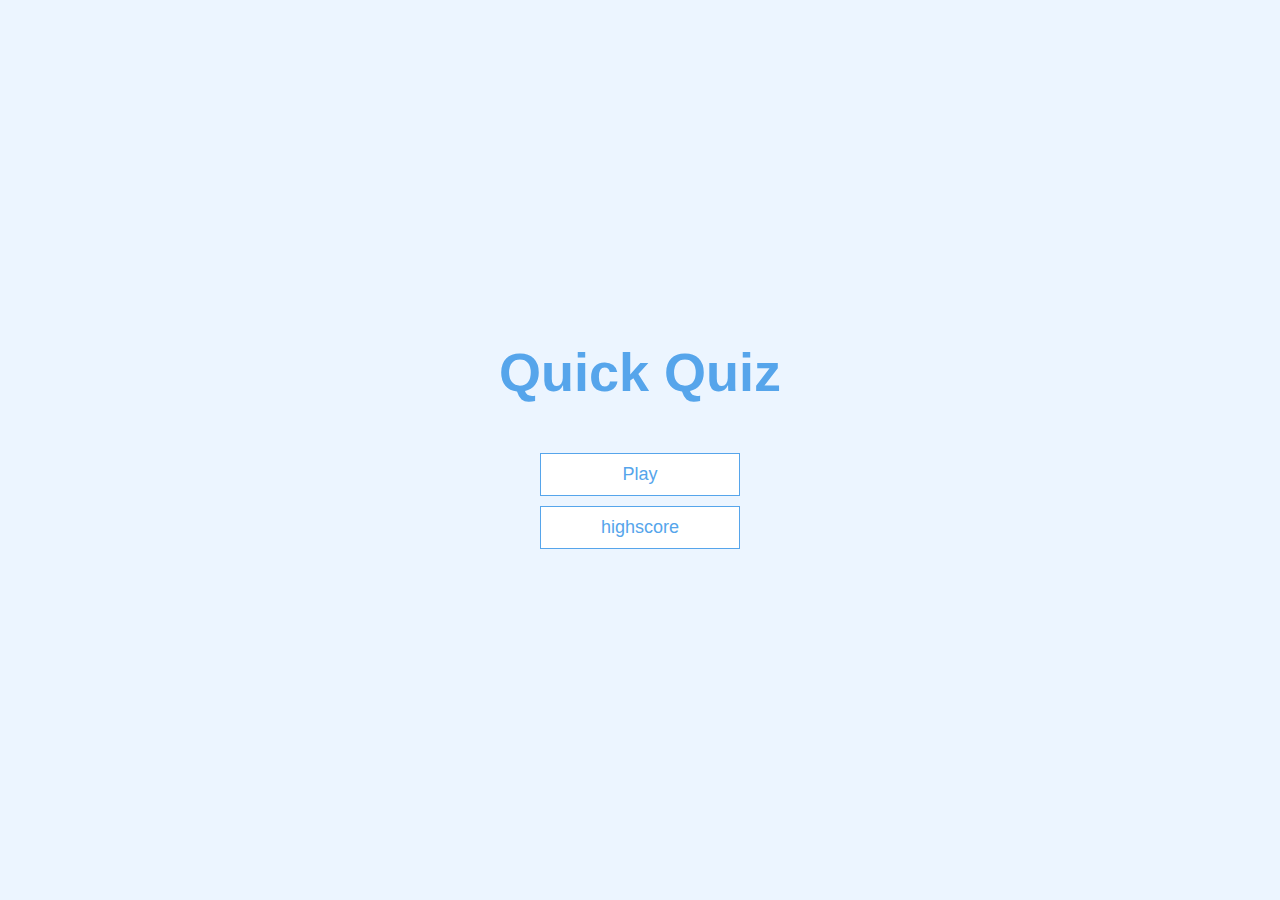
<file: index.html>
<!DOCTYPE html>
<html lang="en">
<head>
    <meta charset="UTF-8">
    <meta http-equiv="X-UA-Compatible" content="IE=edge">
    <meta name="viewport" content="width=device-width, initial-scale=1.0">
    <title>Quick quiz</title>
    <link rel="stylesheet" href="app.css">
</head>
<body>
    <div class="container">
        <div id="home" class="flex-center flex-column">
            <h1>Quick Quiz</h1>
            <a  class="btn" href="/game.html">Play</a>
            <a  class="btn" href="/highscore.html">highscore</a>
        </div>
    </div>
    
</body>
</html>
</file>
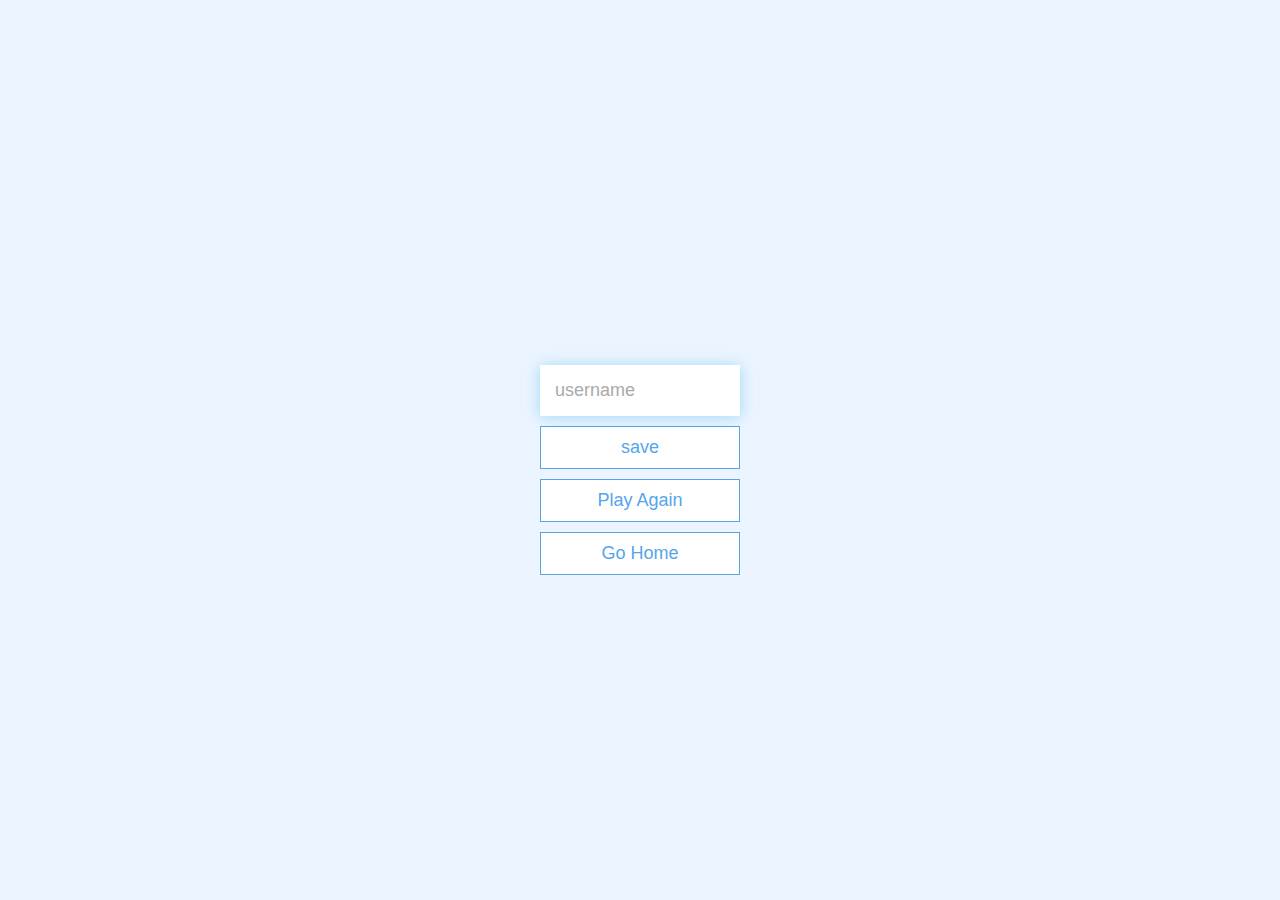
<file: end.html>
<!DOCTYPE html>
<html lang="en">
<head>
    <meta charset="UTF-8">
    <meta http-equiv="X-UA-Compatible" content="IE=edge">
    <meta name="viewport" content="width=device-width, initial-scale=1.0">
    <title>end page</title>
    <link rel="stylesheet" href="app.css">
</head>
<body>
    <div class="container">
        <div id="end" class="flex-center flex-column">
            <h1 id="finalscore"></h1>

            <form>
                <input type="text"
                name="username"
                id="username"
                placeholder="username">
        
        
                <button type="submit" 
                class="btn" 
                id="saveScoreBtn" 
                onclick="saveHighScore(event)"
                disabled>
                save
                </button>
            </form>
            <a  class="btn" href="/game.html">Play Again</a>
            <a  class="btn" href="/">Go Home</a>
        </div>
    </div>
    <script src="end.js"></script>
</body>
</html>
</file>
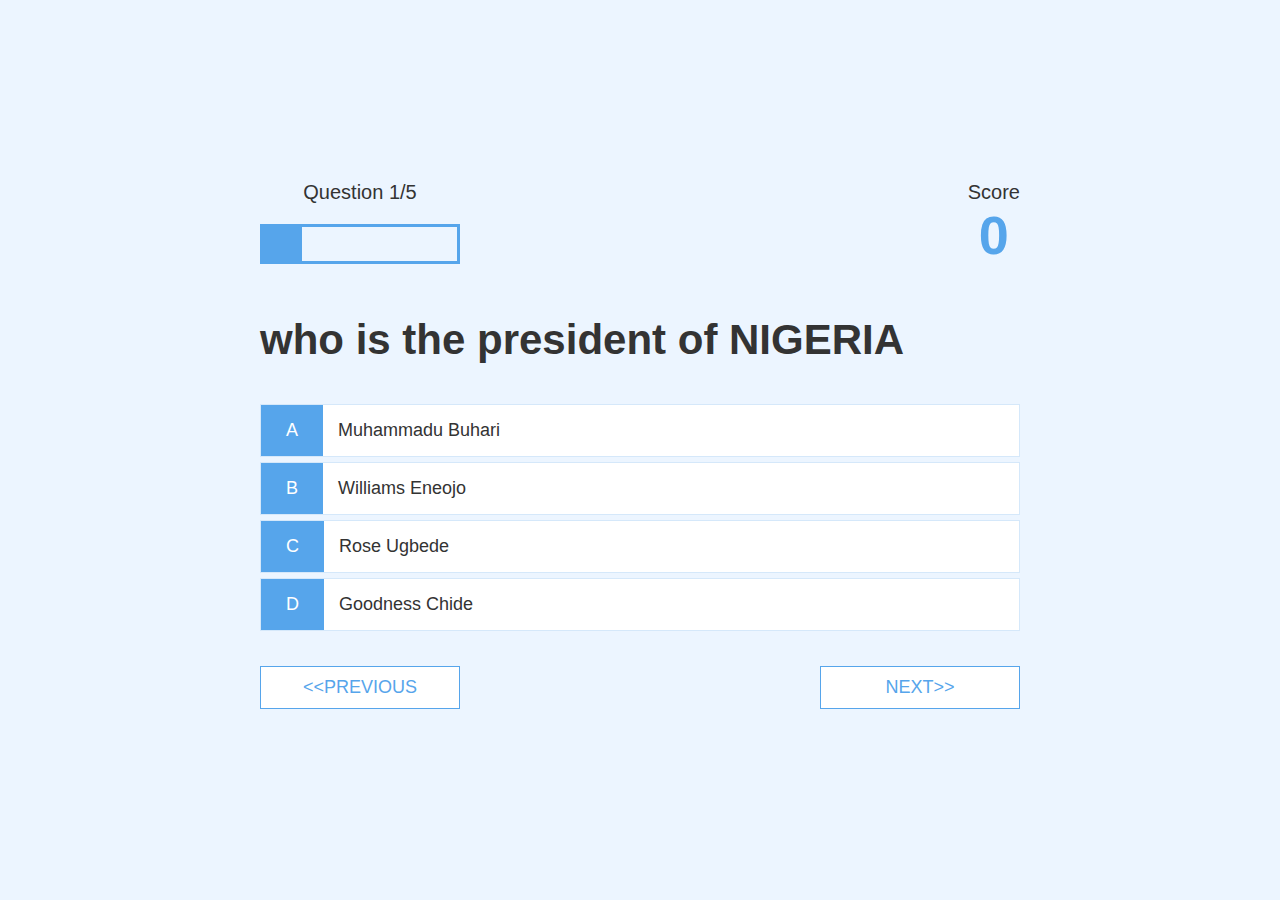
<file: game.html>
<!DOCTYPE html>
<html lang="en">
<head>
    <meta charset="UTF-8">
    <meta http-equiv="X-UA-Compatible" content="IE=edge">
    <meta name="viewport" content="width=device-width, initial-scale=1.0">
    <title>quick quiz-play</title>
    <link rel="stylesheet" href="app.css">
    <link rel="stylesheet" href="game.css">

</head>
<body>
    <div class="container">
        <div id ="loader"></div>

        <!-- the hidden class helps to hide the entire div -->
        <div id=game class="justify-center flex-column hidden" >
            <!-- heads up display aka hud -->
            <div id="hud">
                <div id="hud-item">
                    <p id="progressText" class="hud-prefix">
                        Question
                    </p>
                    <!-- <h1 class="hud-main-text" id="questionCounter"> -->
                    <div id="progressBar">
                        <div id="progressBarFull"></div>
                    </div>
                </div>
                <div id="hud-item">
                    <p class="hud-prefix">
                        Score
                    </p>
                    <h1 class="hud-main-text" id="score">
                        0
                    </h1>
                </div>
            </div>
               

            <h2 id="question"></h2>
             <div class="choice-container">
                 <div class="choice-prefix">A</div>
                 <div class="choice-text" data-number="1"></div>
             </div>
             <div class="choice-container">
                <div class="choice-prefix">B</div>
                <div class="choice-text" data-number="2"></div>
            </div>
            <div class="choice-container">
                <div class="choice-prefix">C</div>
                <div class="choice-text" data-number="3"></div>
            </div>
            <div class="choice-container">
                <div class="choice-prefix">D</div>
                <div class="choice-text" data-number="4"></div>
            </div>

            <!-- next and previous button ie nap-btn-->
            <div class="nap-btn">
                <div id="previous" class="btn">&lt&ltPREVIOUS</div>
                <div id="next" class="btn">NEXT>></div>
            </div>
    </div>
    <script src="game.js"></script>
      
    
</body>
</html>
</file>
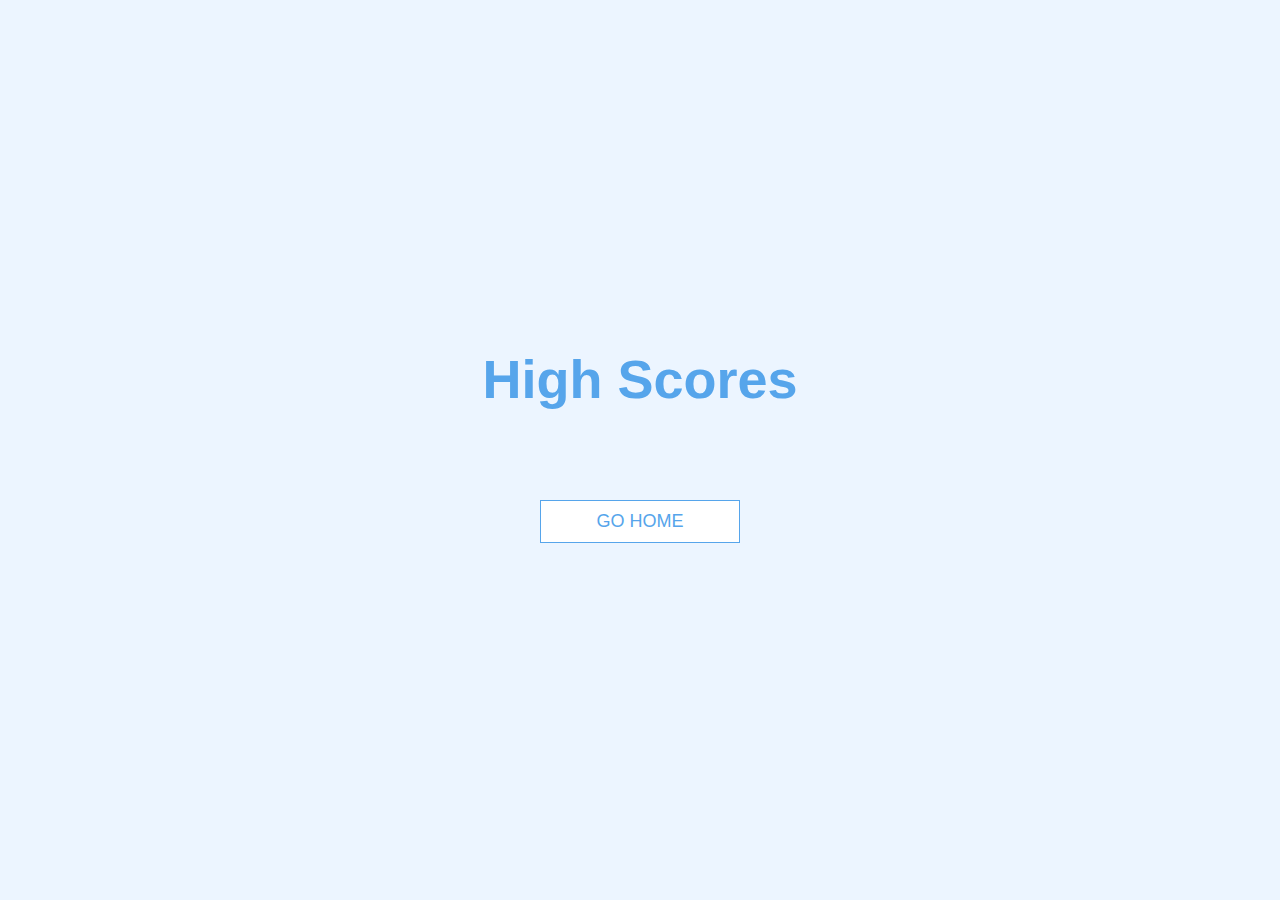
<file: highScore.html>
<!DOCTYPE html>
<html lang="en">
<head>
    <meta charset="UTF-8">
    <meta http-equiv="X-UA-Compatible" content="IE=edge">
    <meta name="viewport" content="width=device-width, initial-scale=1.0">
    <title>Document</title>
    <link rel="stylesheet" href="highScore.css">
    <link rel="stylesheet" href="app.css">
</head>
<body>
   
    <div class="container">
     <div id="highscores" class="flex-center flex-column">
         <h1 id="finalscore">High Scores</h1>
         <ul id="highScoreList"></ul>
         <a  class="btn" href="/">GO HOME</a>

     </div>


    </div>




    <script src="highScore.js"></script>
</body>
</html>
</file>
<file: app.css>
:root{
    background-color: #ecf5ff;
    /* the font size of 62.5% gives the size of the root font as 10px because the 
    default font size of the browser is 16px*/
    font-size: 62.5%;
}

*{
    box-sizing: border-box;
    font-family: Arial, Helvetica, sans-serif;
    margin: 0;
    padding: 0;
    color: #333;
}

h1,
h2,
h3,
h4{
    margin-bottom: 1rem;
}

h1{
    font-size: 5.4rem;
    margin-bottom: 5rem;
    color: #56a5eb;

}

h1 > span{
    font-size: 2.4rem;
    font-weight: 500;
}


h2{
    font-size: 4.2rem;
    margin-bottom: 4rem;
    font-weight: 700;
}

h3{
    font-size: 500;
    font-weight: 2.8;
}

.container{
    width: 100vw;
    height: 100vh;
    display: flex;
   justify-content: center;
   align-items: center;
   max-width: 80rem;
   margin: 0 auto;  
   padding: 2rem;  
}

 .container > *{
    width: 100%;
}

.flex-column{
    display: flex;
    flex-direction:column;
} 

.flex-center{
    justify-content: center;
    align-items: center;
}


.justify-center{
    justify-content: center;
}
 
.text-center{
    text-align: center;
}

.hidden{
    display: none;
}

/* button */
.btn{
    font-size: 1.8rem;
    padding: 1rem 0;
    width: 20rem;
    text-align: center;
    border: 0.1rem solid #56a5eb;
    margin-bottom: 1rem;
    text-decoration: none;
    color: #56a5eb;
    background-color: white;

}

.btn:hover{
    cursor: pointer;
    box-shadow: 0 0.4rem 1.4rem 0 rgba(86,185,235,0.5);
    transform: translateY(-0.1rem);
    transition: transform 150ms;
   
   
}

.btn[disabled]:hover{
    cursor: not-allowed;
    box-shadow: none;
    transform: none;

}

/* FORM */

form{
    width: 100%;
    display: flex;
    flex-direction: column;
    align-items: center;
}

input{
    margin-bottom: 1rem;
    width: 20rem;
    padding: 1.5rem;
    font-size: 1.8rem;
    border: none;
    box-shadow: 0 0.1rem 1.4rem 0 rgba(86, 185, 235, 0.5);
}

input::placeholder{
    color: #aaa;
}
</file>
<file: game.css>
.choice-container{
       display: flex;
       margin-bottom: 0.5rem;
       width: 100%;
       font-size: 1.8rem;
       border: 0.1rem solid rgba(86,165,235,0.25);
       background-color: white;
   }
   .choice-container:hover{
    cursor: pointer;
    box-shadow: 0 0.4rem 1.4rem 0 rgba(86,185,235,0.5);
    transform: translateY(-0.3rem);
    transition: transform 150ms;
   }
  
   .choice-prefix{
       padding: 1.5rem 2.5rem;
       background-color: #56a5eb;
       color: white;
   }
   

   .choice-text{
       padding: 1.5rem;
        width: 100%; 
   }
 
    .correct{
       background-color: #28a745;
    }
     
    .incorrect{
        background-color: #dc3545;
     }
     
     
   /* HUD-heads up display */
     #hud{
         display: flex;
         justify-content: space-between;
     }

     .hud-prefix{
         text-align: center;
         font-size: 2rem;
     }

     .hud-main-text{
         text-align: center;
     }
   

     #progressBar{
         width: 20rem;
         height: 4rem;
         border: 0.3rem solid #56a5eb;
         margin-top: 2rem;
     }

     #progressBarFull{
         height: 3.4rem;
         background-color: #56a5eb;
         width: 0%;
     }


       
   /*loader*/
   #loader{
       border: 1.6rem solid white;
       border-radius:50%;
       border-top: 1.6rem solid #56a5eb;
       width: 12rem;
       height: 12rem;
       animation: spin 2s linear infinite 
   }

   @keyframes spin{
        0%{
           transform:rotate(0deg)
        }
        100%{
            transform:rotate(360deg)
        }
   }

   .nap-btn{
       display: flex;
       justify-content: space-between;
       margin-top: 3rem;
   }
</file>
<file: highScore.css>
#highScoreList{
  list-style: none; 
  padding-left: none; 
  margin-bottom: 4rem;
}

.high-score{
    font-size: 2.4rem;

}

.high-score:hover{
    transform:scale(1.025);
}
</file>
